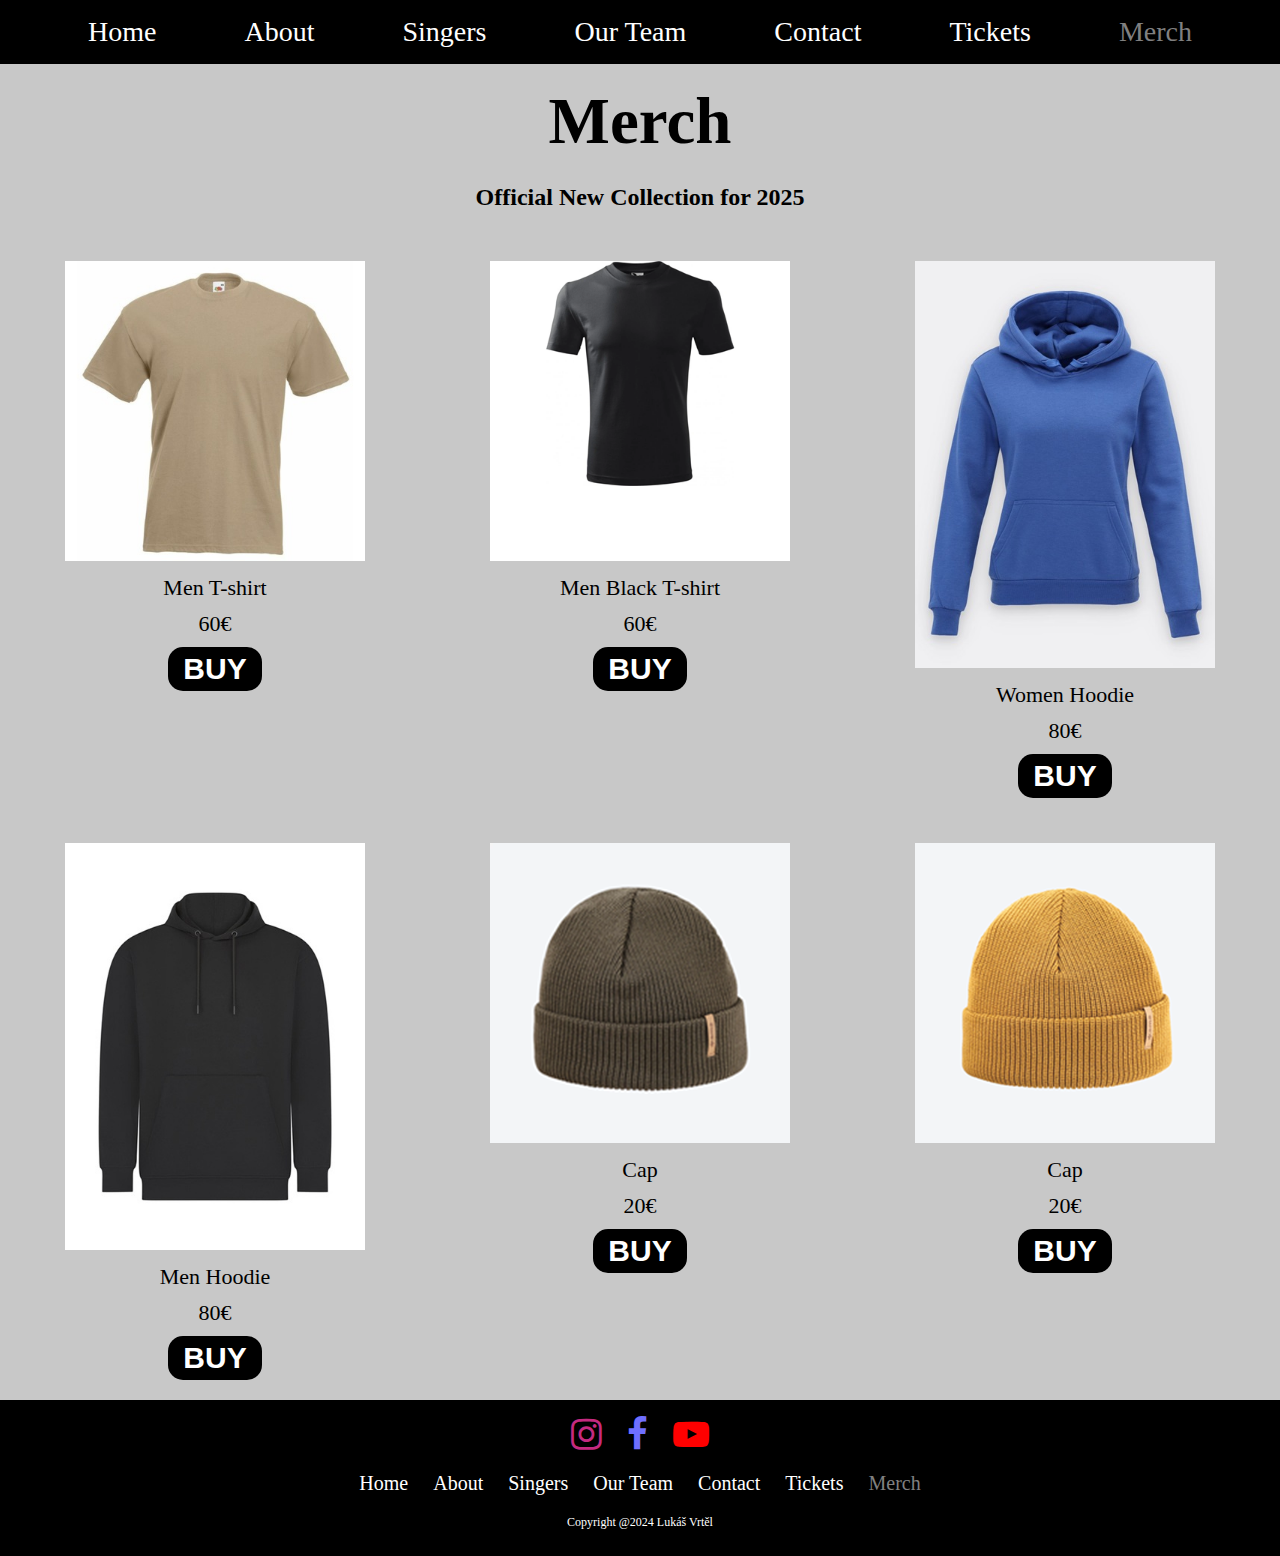
<file: merch.html>
<!DOCTYPE html>
<html lang="en">
<head>
    <meta charset="UTF-8">
    <meta name="viewport" content="width=device-width, initial-scale=1.0" />
    <title>Merch</title>
    <link rel="stylesheet" href="merch.css">
    <link rel="stylesheet" href="https://cdnjs.cloudflare.com/ajax/libs/font-awesome/4.7.0/css/font-awesome.min.css">
</head>
<body>
    <nav class="navbar">
        <ul class="nav-links">
            <li class="nav-link">
                <a href="index.html">Home</a>
            </li>
            <li class="nav-link">
                <a href="index.html#about">About</a>
            </li>
            <li class="nav-link">
                <a href="index.html#singers">Singers</a>
            </li>
            <li class="nav-link">
                <a href="index.html#ourteam">Our Team</a>
            </li>
            <li class="nav-link">
                <a href="index.html#contact">Contact</a>
            </li>
            <li class="nav-link">
                <a href="tickets.html">Tickets</a>
            </li>
            <li class="nav-link">
                <a href="merch.html"><span>Merch</span></a>
        </ul>
    </nav>

    <h1>Merch</h1>
    <h2>Official New Collection for 2025</h2>
    <div class="container">
        <div class="item">
            <img src="Images/triko2.png"/>
            <p>Men T-shirt</p>
            <p>60€</p>
            <button>BUY</button>
        </div>
        <div class="item">
            <img src="Images/Triko1.png"/>
            <p>Men Black T-shirt</p>
            <p>60€</p>
            <button>BUY</button>
        </div>
        <div class="item">
            <img src="Images/Mikina2.png"/>
            <p>Women Hoodie</p>
            <p>80€</p>
            <button>BUY</button>
        </div>
        <div class="item">
            <img src="Images/Mikina1.png"/>
            <p>Men Hoodie</p>
            <p>80€</p>
            <button>BUY</button>
        </div>
        <div class="item">
            <img src="Images/cepice2.png"/>
            <p>Cap</p>
            <p>20€</p>
            <button>BUY</button>
        </div>
        <div class="item">
            <img src="Images/cepice1.png"/>
            <p>Cap</p>
            <p>20€</p>
            <button>BUY</button>
        </div>
    </div>


    <footer>

        <div class="social-icons">
            <i class="fa fa-instagram"></i>
            <i class="fa fa-facebook-f" ></i>
            <i class="fa fa-youtube-play"></i>
        </div>

        <nav>
            <ul class="footer-links">
                <li class="footer-link">
                    <a href="index.html">Home</a>
                </li>
                <li class="footer-link">
                    <a href="index.html#about">About</a>
                </li>
                <li class="footer-link">
                    <a href="index.html#singers">Singers</a>
                </li>
                <li class="footer-link">
                    <a href="index.html#ourteam">Our Team</a>
                </li>
                <li class="footer-link">
                    <a href="index.html#contact">Contact</a>
                </li>
                <li class="nav-link">
                    <a href="tickets.html">Tickets</a>
                </li>
                <li class="nav-link">
                    <a href="merch.html"><span>Merch</span></a>
            </ul>
            <p class="copyright">Copyright @2024 Lukáš Vrtěl</p>
        </nav>
    </footer>


</body>
</html>
</file>
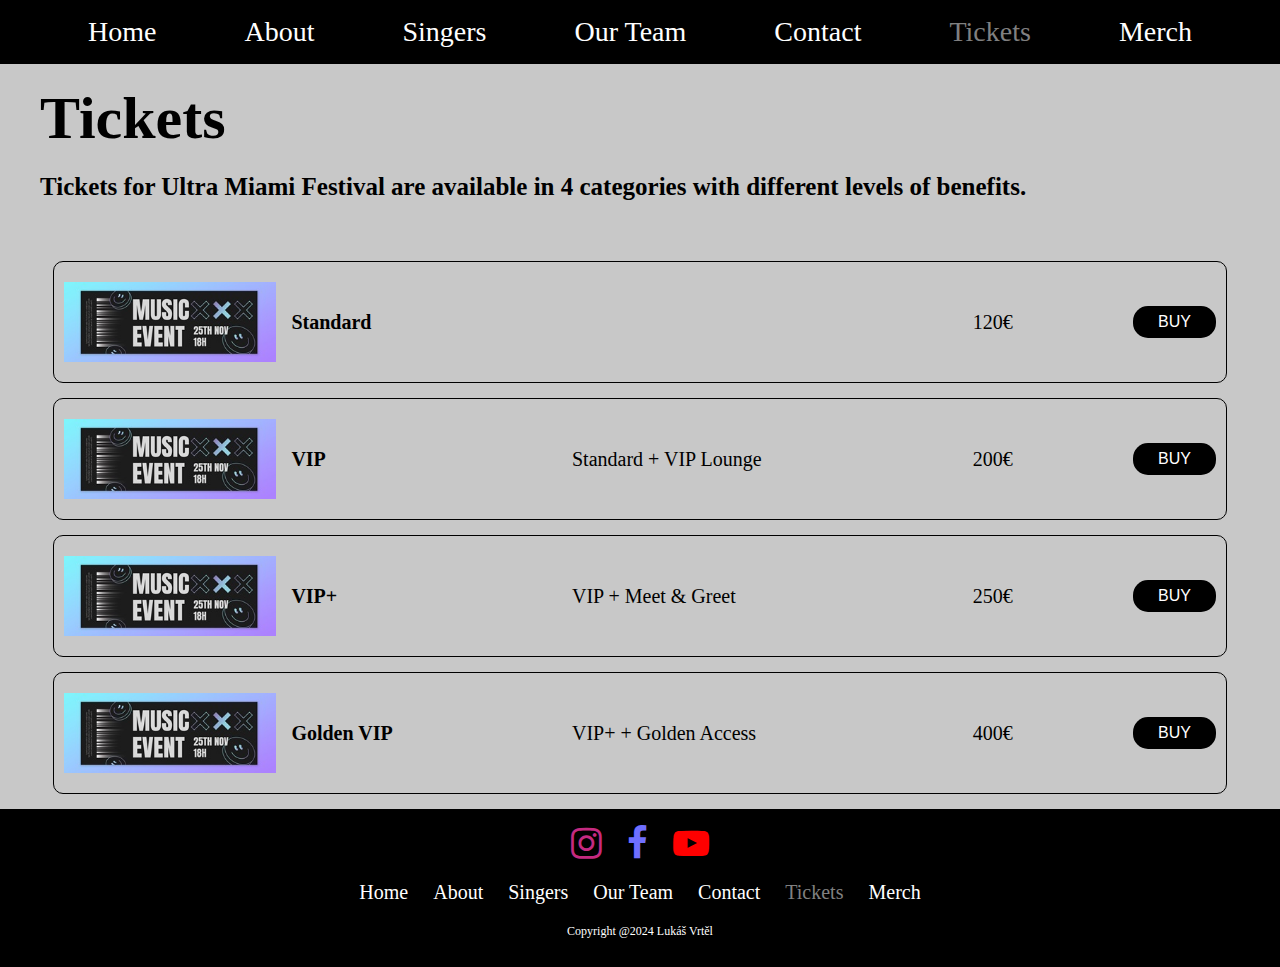
<file: tickets.html>
<!DOCTYPE html>
<html lang="en">
<head>
    <meta charset="UTF-8">
    <meta name="viewport" content="width=device-width, initial-scale=1.0" />
    <title>Tickets</title>
    <link rel="stylesheet" href="ticket.css">
    <link rel="stylesheet" href="https://cdnjs.cloudflare.com/ajax/libs/font-awesome/4.7.0/css/font-awesome.min.css">
</head>
<body>
    <nav class="navbar">
        <ul class="nav-links">
            <li class="nav-link">
                <a href="index.html">Home</a>
            </li>
            <li class="nav-link">
                <a href="index.html#about">About</a>
            </li>
            <li class="nav-link">
                <a href="index.html#singers">Singers</a>
            </li>
            <li class="nav-link">
                <a href="index.html#ourteam">Our Team</a>
            </li>
            <li class="nav-link">
                <a href="index.html#contact">Contact</a>
            </li>
            <li class="nav-link">
                <a href="tickets.html"><span>Tickets</span></a>
            </li>
            <li class="nav-link">
                <a href="merch.html">Merch</a>
        </ul>
    </nav>
    <h1>Tickets</h1>
    <h2>Tickets for Ultra Miami Festival are available in 4 categories with different levels of benefits.</h2>

    <div class="ticket-container">
        <img src="Images/ticket.jpg"/>
        <p class="ticket">Standard</p>
        <p class="benefit"> </p>
        <p class="cena">120€</p>
        <button>BUY</button>
    </div>

    <div class="ticket-container">
        <img src="Images/ticket.jpg"/>
        <p class="ticket">VIP</p>
        <p class="benefit">Standard + VIP Lounge</p>
        <p class="cena">200€</p>
        <button>BUY</button>
    </div>

    <div class="ticket-container">
        <img src="Images/ticket.jpg"/>
        <p class="ticket">VIP+</p>
        <p class="benefit">VIP + Meet & Greet</p>
        <p class="cena">250€</p>
        <button>BUY</button>
    </div>
    <div class="ticket-container">
        <img src="Images/ticket.jpg"/>
        <p class="ticket">Golden VIP</p>
        <p class="benefit">VIP+ + Golden Access</p>
        <p class="cena">400€</p>
        <button>BUY</button>
    </div>

    <footer>

        <div class="social-icons">
            <i class="fa fa-instagram"></i>
            <i class="fa fa-facebook-f" ></i>
            <i class="fa fa-youtube-play"></i>
        </div>

        <nav>
            <ul class="footer-links">
                <li class="footer-link">
                    <a href="index.html">Home</a>
                </li>
                <li class="footer-link">
                    <a href="index.html#about">About</a>
                </li>
                <li class="footer-link">
                    <a href="index.html#singers">Singers</a>
                </li>
                <li class="footer-link">
                    <a href="index.html#ourteam">Our Team</a>
                </li>
                <li class="footer-link">
                    <a href="index.html#contact">Contact</a>
                </li>
                <li class="nav-link">
                    <a href="tickets.html"><span>Tickets</span></a>
                </li>
                <li class="nav-link">
                    <a href="merch.html">Merch</a>
            </ul>
            <p class="copyright">Copyright @2024 Lukáš Vrtěl</p>
        </nav>
    </footer>
</body>
</html>
</file>
<file: merch.css>
body{
    background-color: rgb(200,200,200);
    margin: 0;
}
h1{
    text-align: center;
    font-size: 65px;
    margin:20px 40px;
}
h2{
    text-align: center;
    margin:25px 0 50px 0;
}
.navbar{
    background-color: black;
}
.nav-links {
    display: flex;
    list-style: none;
    font-size: 28px;
    justify-content: space-evenly;
    padding: 16px 0 16px 0;
    color: white;
    margin: 0;
}
.nav-link a{
    text-decoration: none;
    color: white;
}
.nav-links a:hover{
    color: gray;
}
span{
    color: gray;
}
.container {
    display: flex;
    flex-wrap: wrap;
    justify-content: center;
    gap: 25px;
}
.item{
    width: 400px;
    text-align: center;
    margin-bottom: 20px;

}
img{
    width: 300px;
    height: auto;
}
p{
    font-size: 22px;
    margin-top: 10px;
    margin-bottom: 10px;
}
button{
    font-size: 30px;
    font-weight: bold;
    padding: 5px 15px;
    background-color: #000000;
    color: white;
    border: none;
    border-radius: 15px;
    cursor: pointer;
}
button:hover{
    background-color: #424242;
}
.footer-links{
    color: white;
    display: flex;
    justify-content: center;
    padding: 0;
    gap: 25px;
    list-style: none;
    font-size: 20px;
    text-decoration: none;
}
footer {
    padding: 16px 0 16px 0;
    background-color: rgb(0, 0, 0);
}
.footer-links a{
    color: white;
    text-decoration: none;
}

.footer-links a:hover{
    color: gray;
}
.social-icons {
    display: flex;
    justify-content: center;
    gap: 25px;
}
.social-icons .fa{
    font-size: 36px;
}

.fa-instagram{
    color: #c52a80;
}
.fa-facebook-f {
    color:#6f6fff;
}
.fa-youtube-play{
    color:red;
}
.copyright{
    color: white;
    text-align: center;
    font-size: 12px;
}
.social-icons i:hover{
    color: white;
}
</file>
<file: ticket.css>
body{
    background-color: rgb(200,200,200);
    margin: 0;
}
h1{
    font-size: 60px;
    margin:20px 40px;
}
h2{
    margin:20px 40px 60px 40px;
    font-size: 25px;
}
.navbar{
    background-color: black;
}
.nav-links {
    display: flex;
    list-style: none;
    font-size: 28px;
    justify-content: space-evenly;
    padding: 16px 0 16px 0;
    color: white;
    margin: 0;
}
.nav-link a{
    text-decoration: none;
    color: white;
}
.nav-links a:hover{
    color: gray;
}
.footer-links{
    color: white;
    display: flex;
    justify-content: center;
    padding: 0;
    gap: 25px;
    list-style: none;
    font-size: 20px;
    text-decoration: none;
}
footer {
    padding: 16px 0 16px 0;
    background-color: rgb(0, 0, 0);
}
.footer-links a{
    color: white;
    text-decoration: none;
}

.footer-links a:hover{
    color: gray;

}

span{
    color: gray;
}

.ticket-container{
    display: flex;
    align-items: center;
    justify-content: space-between;
    border: 1px solid black;
    border-radius: 10px;
    padding: 10px;
    margin: 15px auto;
    max-width: 90%;
    height: 100px;
}
img{
    height: 80px;
    width: auto;
    margin-right: 15px;
}

.benefit{
    display: flex;
    flex: 1;
    margin: 0;
    font-size: 20px;
    text-align: left;
}
.ticket{
    font-weight: bold;
    display: flex;
    flex: 1;
    margin: 0;
    font-size: 20px;
    text-align: center;
}
.cena{
    display: flex;
    flex: 1;
    margin: 0;
    font-size: 20px;
    justify-content: center;
}
button{
padding: 7px 25px;
    font-size: 16px;
    background-color: #000000;
    color: white;
    border: none;
    border-radius: 15px;
    cursor: pointer;
}
button:hover{
    background-color: #424242;
}
.social-icons {
    display: flex;
    justify-content: center;
    gap: 25px;
}
.social-icons:hover{
    color: white;
}
.social-icons .fa{
    font-size: 36px;
}

.fa-instagram{
    color: #c52a80;
}
.fa-facebook-f {
    color:#6f6fff;
}
.fa-youtube-play{
    color:red;
}
.copyright{
    color: white;
    text-align: center;
    font-size: 12px;
}
.social-icons i:hover{
    color: white;
}
</file>
